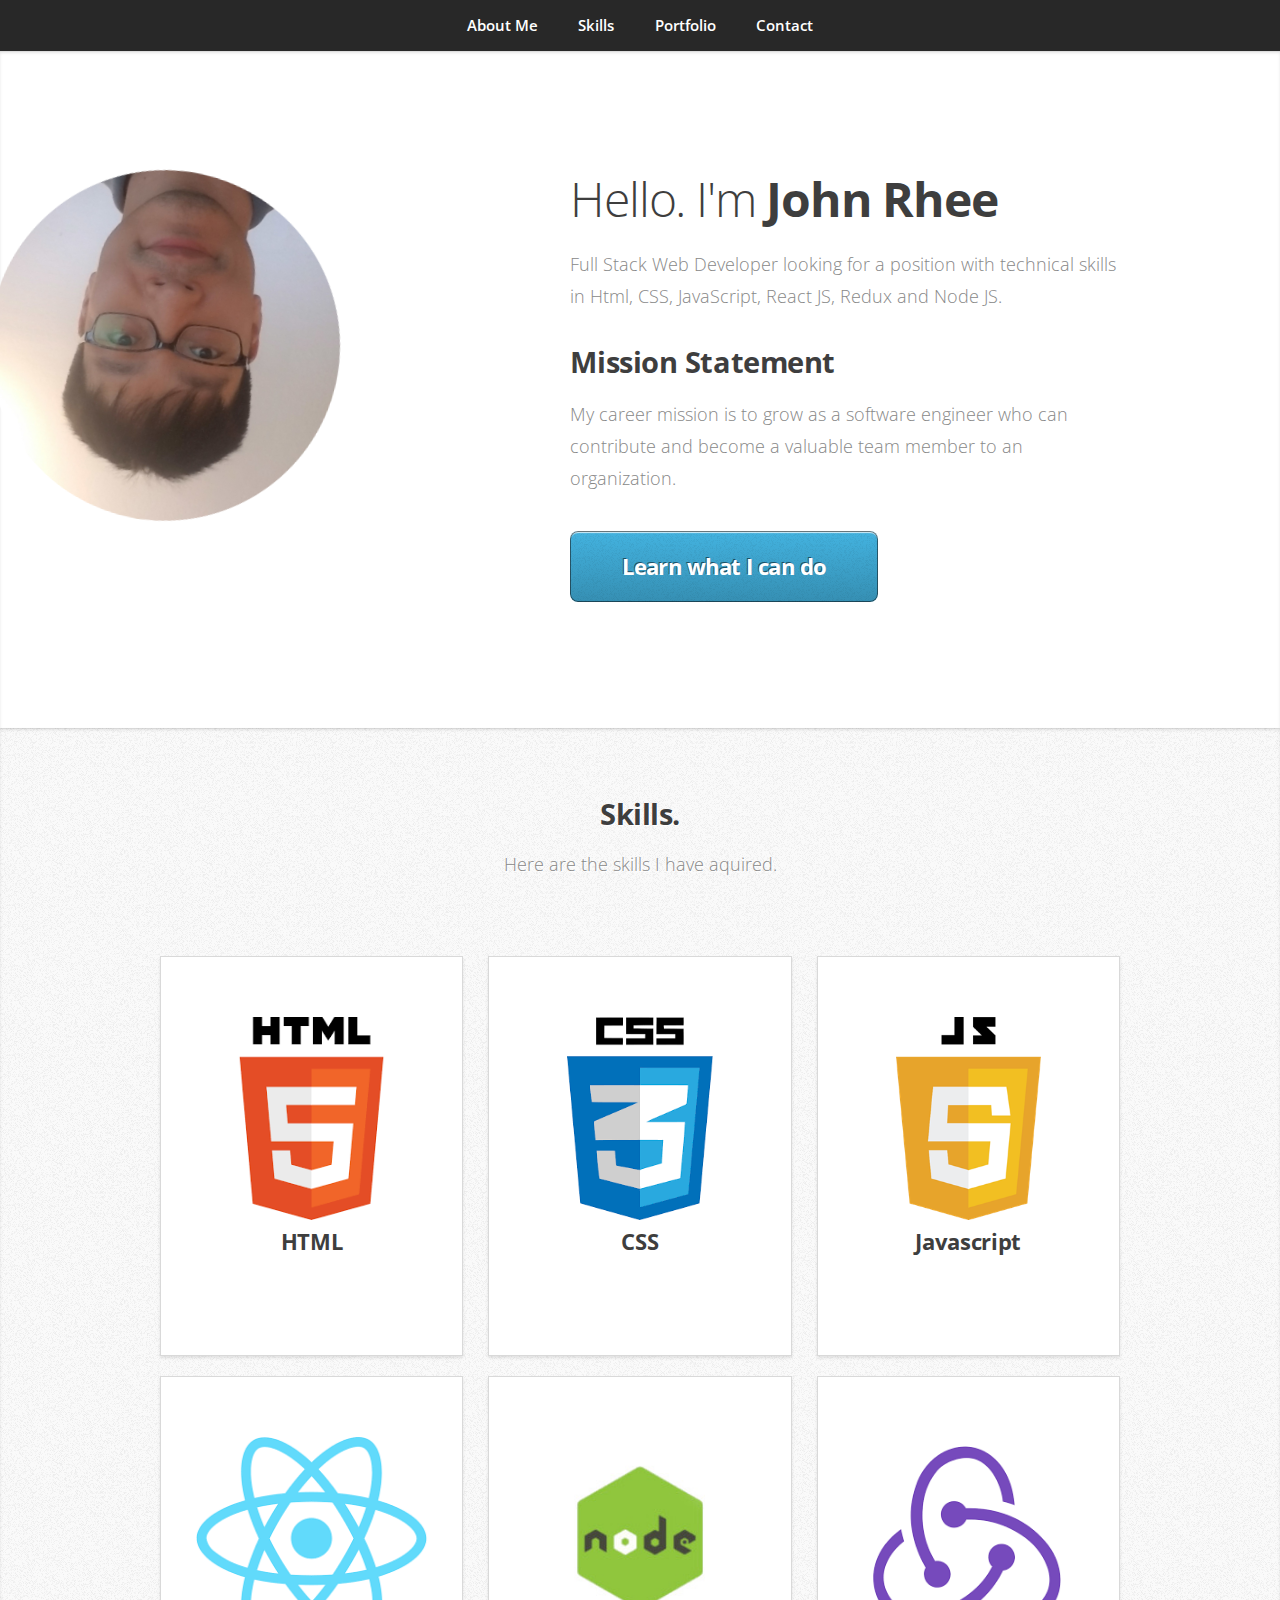
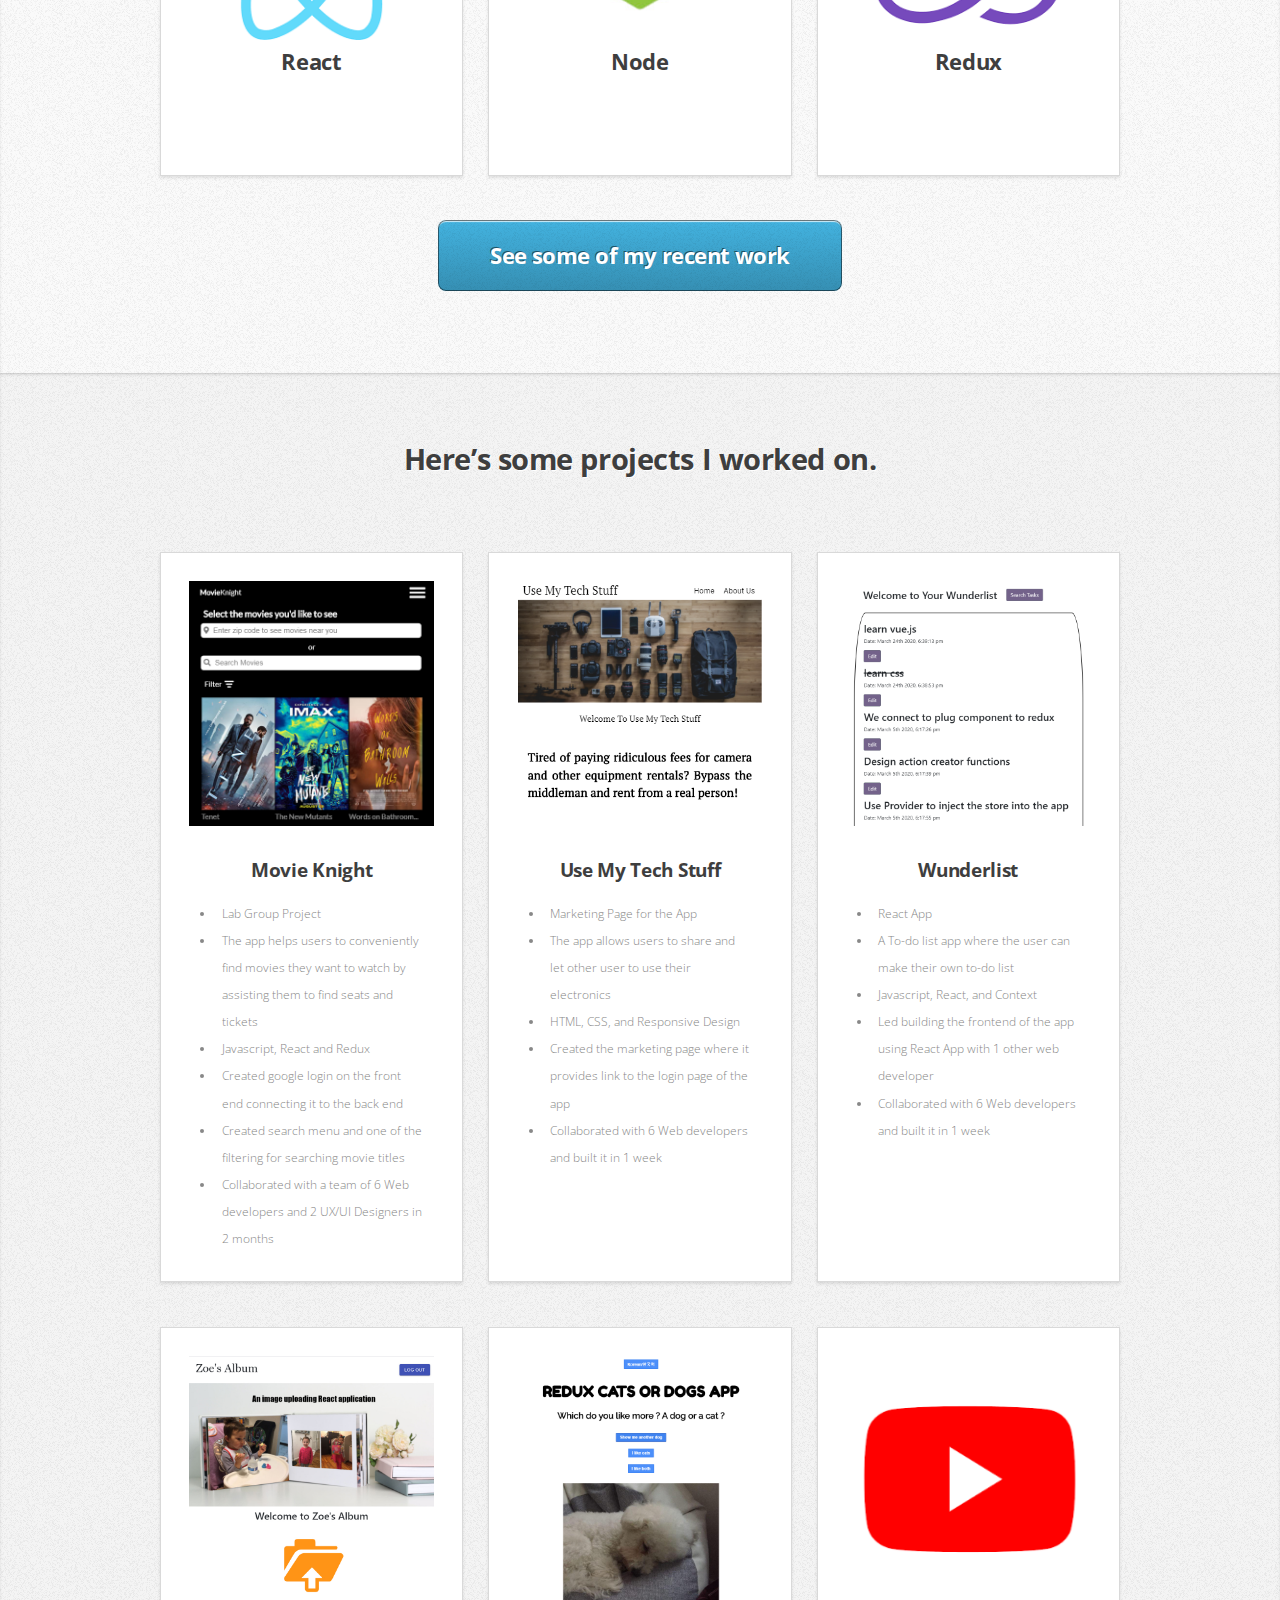
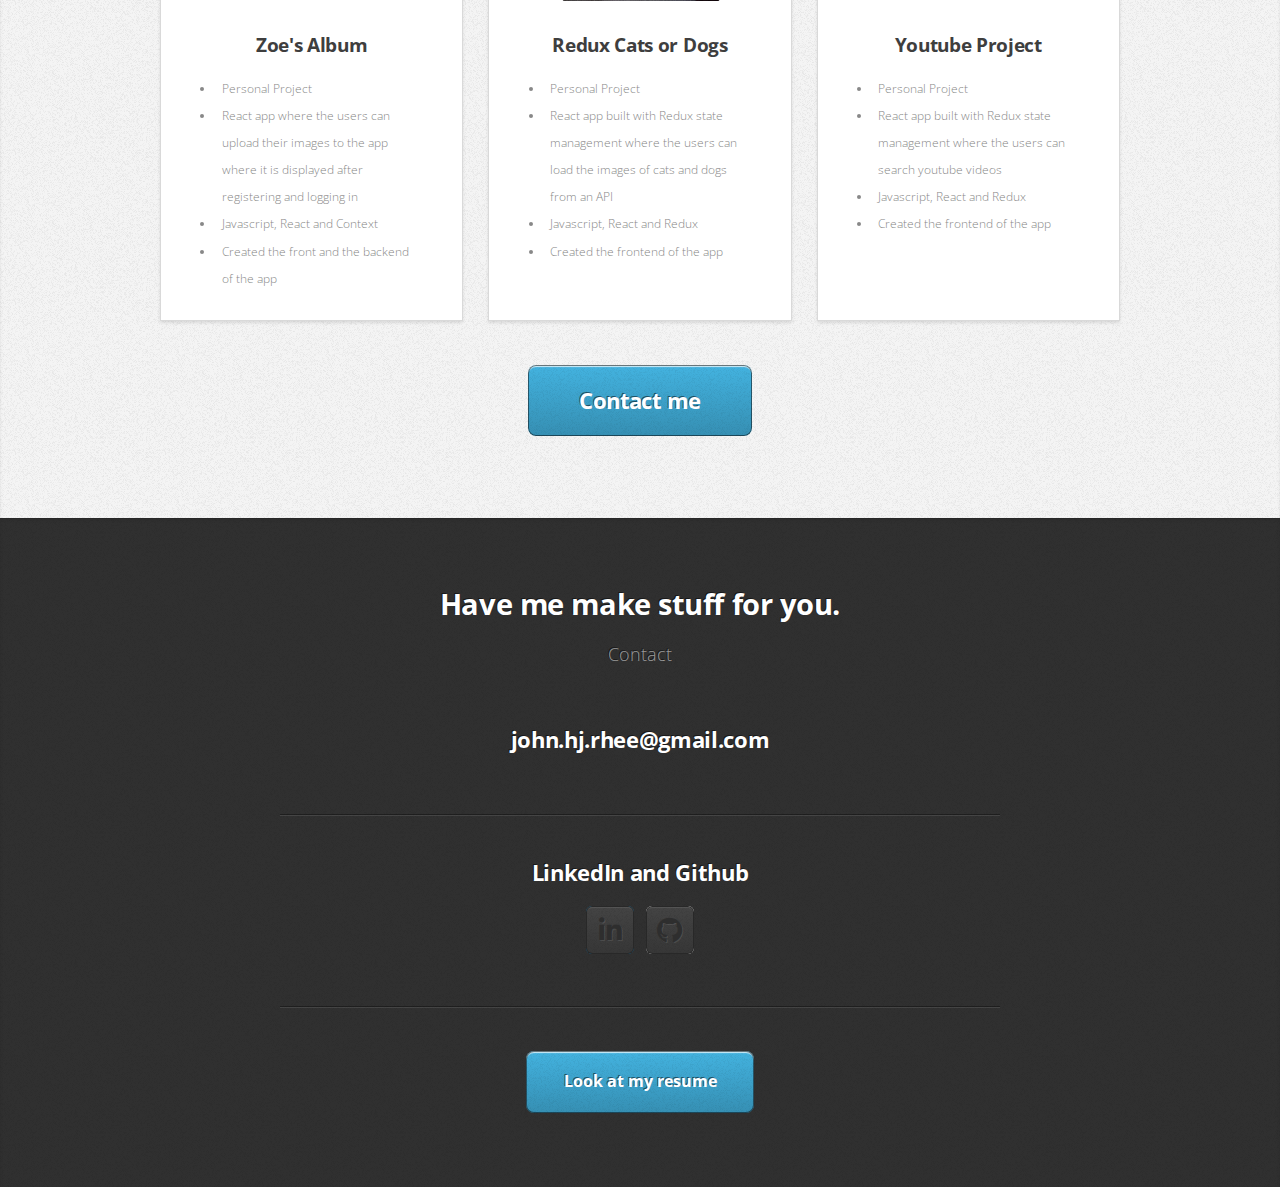
<file: index.html>
<!DOCTYPE HTML>
<!--
	Miniport by HTML5 UP
	html5up.net | @ajlkn
	Free for personal and commercial use under the CCA 3.0 license (html5up.net/license)
-->
<html>
	<head>
		<title>John Rhee's Portfolio</title>
		<meta charset="utf-8" />
		<meta name="viewport" content="width=device-width, initial-scale=1, user-scalable=no" />
		<link rel="stylesheet" href="assets/css/main.css" />
	</head>
	<body class="is-preload">
        <script src="https://cdnjs.cloudflare.com/ajax/libs/gsap/3.5.1/gsap.min.js"></script>
		<!-- Nav -->
			<nav id="nav">
				<ul class="container">
					<li><a href="#top">About Me</a></li>
					<li><a href="#skills">Skills</a></li>
					<li><a href="#portfolio">Portfolio</a></li>
					<li><a href="#contact">Contact</a></li>
				</ul>
			</nav>

		<!-- About Me -->
			<article id="top" class="wrapper style1">
				<div class="container">
					<div class="row">
						<div class="col-4 col-5-large col-12-medium">
							<span class="image fit">
								<img class="profileImg" src="images/profilenew.svg" alt="profile" />
							</span>
						</div>
						<div class="col-8 col-7-large col-12-medium">
							
								<h1>Hello. I'm <strong>John Rhee</strong></h1>
							
							<p class="parag">Full Stack Web Developer looking for a position with technical skills in Html, CSS, JavaScript, React JS, Redux and Node JS.</p>
							<h2>Mission Statement</h2>
							<p class="parag">My career mission is to grow as a software engineer who can contribute and become a valuable team member to an organization.</p>
							<a href="#skills" class="button large scrolly">Learn what I can do</a>
						</div>
					</div>
				</div>
			</article>

				<!-- Skills -->
				<article id="skills" class="wrapper style2">
					<div class="container">
						<header>
							<h2>Skills.</h2>
							<p>Here are the skills I have aquired.</p>
						</header>
						<div class="row aln-center">
							<div class="col-4 col-6-medium col-12-small">
								<section class="box style1">
									<span><img class="logos" src="images/html.png" alt="htmllogo" /></span>
								<h3>HTML</h3>
								<!-- <p>Html, CSS, Javascript</p> -->
							</section>
						</div>
						<div class="col-4 col-6-medium col-12-small">
							<section class="box style1">
								<span><img class="logos"src="images/css3.png" alt="csslogo" /></span>
								<h3>CSS</h3>
								<!-- <p></p> -->
							</section>
						</div>
						<div class="col-4 col-6-medium col-12-small">
							<section class="box style1">
								<span><img class="logos" src="images/js2.png" alt="jslogo" /></span>
								<h3>Javascript</h3>
								<!-- <p></p> -->
								</section>
							</div>
						</div>
						<div>

						</div>
						<div class="row aln-center">
							<div class="col-4 col-6-medium col-12-small">
								<section class="box style1">
									<span><img class="logos" src="images/react.png" alt="reactlogo" /></span>
								<h3>React</h3>
								<!-- <p>Html, CSS, Javascript</p> -->
							</section>
						</div>
						<div class="col-4 col-6-medium col-12-small">
							<section class="box style1">
								<span><img class="logos"src="images/nodelogo.jpg" alt="nodelogo" /></span>
								<h3>Node</h3>
								<!-- <p></p> -->
							</section>
						</div>
						<div class="col-4 col-6-medium col-12-small">
							<section class="box style1">
								<span><img class="logos" src="images/redux.png" alt="reduxlogo" /></span>
								<h3>Redux</h3>
								<!-- <p></p> -->
								</section>
							</div>
						</div>
						<footer>
							<!-- <p></p> -->
							<a href="#portfolio" class="button large scrolly">See some of my recent work</a>
						</footer>
					</div>
				</article>	
				

		<!-- Portfolio -->
			<article id="portfolio" class="wrapper style3">
				<div class="container">
					<header>
						<h2>Here’s some projects I worked on.</h2>
						<!-- <p></p> -->
					</header>
					<div class="row">
						<div class="col-4 col-6-medium col-12-small">
							<article class="box style3">
								<a href="https://movieknight.dev" class="image featured"><img class= "logos2" src="images/movie2.png" alt="movieknight thumbnail" /></a>
								<h3><a class="descriplist" href="https://movieknight.dev">Movie Knight</a></h3>
								<ul class="projectlist">
									<li class="descriplist">Lab Group Project</li>
									<li class="descriplist">The app helps users to conveniently find movies they want to watch by assisting them to find seats and tickets</li>
									<li class="descriplist">Javascript, React and Redux</li>
									<li class="descriplist">Created google login on the front end connecting it to the back end
									</li>
									<li class="descriplist">Created search menu and one of the filtering for searching movie titles
									</li>
									<li class="descriplist">Collaborated with a team of 6 Web developers and 2 UX/UI Designers in 2 months
									</li>
								</ul>
							</article>
						</div>
						<div class="col-4 col-6-medium col-12-small">
							<article class="box style3">
								<a href="https://ecstatic-varahamihira-12d9fd.netlify.com/index.html" class="image featured">
									<img class= "logos2" src="images/tech2.png" alt="tools" />
								</a>
								<h3><a class="descriplist" href="https://ecstatic-varahamihira-12d9fd.netlify.com/index.html">Use My Tech Stuff</a></h3>
								<ul class="projectlist">
									<li class="descriplist">Marketing Page for the App</li>
									<li class="descriplist">The app allows users to share and let other user to use their electronics</li>
									<li class="descriplist">HTML, CSS, and Responsive Design</li>
									<li class="descriplist">Created the marketing page where it provides link to the login page of the app</li>
									<li class="descriplist">Collaborated with 6 Web developers and built it in 1 week
									</li>	
								</ul>
							</article>
						</div>
						<div class="col-4 col-6-medium col-12-small">
							<article class="box style3">
								<a href="https://wunderlist2.now.sh/" class="image featured"><img class= "logos2" src="images/list2.png" alt="list logo" /></a>
								<h3><a class="descriplist" href="https://wunderlist2.now.sh/">Wunderlist</a></h3>
								<ul class="projectlist">
									<li class="descriplist">React App</li>
									<li class="descriplist">A To-do list app where the user can make their own to-do list</li>
									<li class="descriplist">Javascript, React, and Context
									</li>
									<li class="descriplist">Led building the frontend of the app using React App with 1 other web developer
									</li>
									<li class="descriplist">Collaborated with 6 Web developers and built it in 1 week
									</li>
								</ul>
							</article>
						</div>
						<div class="col-4 col-6-medium col-12-small">
							<article class="box style3">
								<a href="https://zoe-kappa.now.sh/" class="image featured"><img class= "logos2" src="images/zoe2.jpg" alt="coming soon" /></a>
								<h3><a class="descriplist" href="https://zoe-kappa.now.sh/">Zoe's Album</a></h3>
								<ul class="projectlist">
									<li class="descriplist">Personal Project</li>
									<li class="descriplist">React app where the users can upload their images to the app where it is displayed after registering and logging in</li>
									<li class="descriplist">Javascript, React and Context</li>
									<li class="descriplist">Created the front and the backend of the app</li>
								</ul>
							</article>
						</div>
						<div class="col-4 col-6-medium col-12-small">
							<article class="box style3">
								<a href="https://project-redux.vercel.app/" class="image featured">
									<img class= "logos2" src="images/catdog3.jpg" alt="coming soon" />
								</a>
								<h3><a class="descriplist" href="https://project-redux.vercel.app/">Redux Cats or Dogs</a></h3>
								<ul class="projectlist">
									<li class="descriplist">Personal Project</li>
									<li class="descriplist">React app built with Redux state management where the users can load the images of cats and dogs from an API </li>
									<li class="descriplist">Javascript, React and Redux</li>
									<li class="descriplist">Created the frontend of the app</li>
								</ul>
							</article>
						</div>
						<div class="col-4 col-6-medium col-12-small">
							<article class="box style3">
								<a href="https://yt-gamma.vercel.app/" class="image featured"><img class= "logos2" src="images/ytlogo.png" alt="coming soon" /></a>
								<h3><a class="descriplist" href="https://yt-gamma.vercel.app/">Youtube Project</a></h3>
								<ul class="projectlist">
									<li class="descriplist">Personal Project</li>
									<li class="descriplist">React app built with Redux state management where the users can search youtube videos </li>
									<li class="descriplist">Javascript, React and Redux</li>
									<li class="descriplist">Created the frontend of the app</li>
								</ul>
							</article>
						</div>							
					</div>
					<footer>
						<!-- <p></p> -->
						<a href="#contact" class="button large scrolly">Contact me</a>
					</footer>
				</div>
			</article>

		<!-- Contact -->
			<article id="contact" class="wrapper style4">
				<div class="container medium">
					<header>
						<h2>Have me make stuff for you.</h2>
						<p>Contact</p>
					</header>
					<h3>john.hj.rhee@gmail.com</h3>
					<div class="row">
						<div class="col-12">
							<hr />
							<h3>LinkedIn and Github</h3>
							<ul class="social">
								
								<li><a href="https://www.linkedin.com/in/john-rhee-16888416a/" class="icon brands fa-linkedin-in"><span class="label">LinkedIn</span></a></li>
								
								<li><a href="https://github.com/john-rhee" class="icon brands fa-github"><span class="label">Github</span></a></li> 	
							</ul>
							<hr />
							<form action="https://drive.google.com/file/d/1ju9kCxI3bNSu2d1UZ-WrOW6a4zQXfJlW/view?usp=sharing">
								<input type="submit" value="Look at my resume" />
							</form>
						</div>
					</div>
				</div>
			</article>

		<!-- Scripts -->
			<script src="assets/js/jquery.min.js"></script>
			<script src="assets/js/jquery.scrolly.min.js"></script>
			<script src="assets/js/browser.min.js"></script>
			<script src="assets/js/breakpoints.min.js"></script>
			<script src="assets/js/util.js"></script>
			<script src="assets/js/main.js"></script>
			

	</body>
</html>
</file>
<file: assets/css/main.css>
@import url("https://fonts.googleapis.com/css?family=Open+Sans:300,300italic,600,600italic,700");
@import url("fontawesome-all.min.css");

/*
	Miniport by HTML5 UP
	html5up.net | @ajlkn
	Free for personal and commercial use under the CCA 3.0 license (html5up.net/license)
*/

html, body, div, span, applet, object,
iframe, h1, h2, h3, h4, h5, h6, p, blockquote,
pre, a, abbr, acronym, address, big, cite,
code, del, dfn, em, img, ins, kbd, q, s, samp,
small, strike, strong, sub, sup, tt, var, b,
u, i, center, dl, dt, dd, ol, ul, li, fieldset,
form, label, legend, table, caption, tbody,
tfoot, thead, tr, th, td, article, aside,
canvas, details, embed, figure, figcaption,
footer, header, hgroup, menu, nav, output, ruby,
section, summary, time, mark, audio, video {
	margin: 0;
	padding: 0;
	border: 0;
	font-size: 100%;
	font: inherit;
	vertical-align: baseline;}

article, aside, details, figcaption, figure,
footer, header, hgroup, menu, nav, section {
	display: block;}

body {
	line-height: 1;
}

ol, ul {
	list-style: none;
}

blockquote, q {
	quotes: none;
}

	blockquote:before, blockquote:after, q:before, q:after {
		content: '';
		content: none;
	}

table {
	border-collapse: collapse;
	border-spacing: 0;
}

body {
	-webkit-text-size-adjust: none;
}

mark {
	background-color: transparent;
	color: inherit;
}

input::-moz-focus-inner {
	border: 0;
	padding: 0;
}

input, select, textarea {
	-moz-appearance: none;
	-webkit-appearance: none;
	-ms-appearance: none;
	appearance: none;
}

/* Basic */

	html {
		box-sizing: border-box;
	}

	*, *:before, *:after {
		box-sizing: inherit;
	}

	body {
		padding-top: 3.5em;
	}

		body.is-preload *, body.is-preload *:before, body.is-preload *:after {
			-moz-animation: none !important;
			-webkit-animation: none !important;
			-ms-animation: none !important;
			animation: none !important;
			-moz-transition: none !important;
			-webkit-transition: none !important;
			-ms-transition: none !important;
			transition: none !important;
		}

	body, input, textarea, select {
		font-family: 'Open Sans', sans-serif;
		line-height: 1.85em;
		color: #888;
		font-weight: 300;
		font-size: 13pt;
	}

	a {
		-moz-transition: color .2s ease-in-out;
		-webkit-transition: color .2s ease-in-out;
		-ms-transition: color .2s ease-in-out;
		transition: color .2s ease-in-out;
		color: #43B3E0;
		text-decoration: underline;
	}

		a:hover {
			color: #43bff0 !important;
		}

		a img {
			border: 0;
		}

	b, strong {
		font-weight: 600;
		color: #3e3e3e;
	}

	i, em {
		font-style: italic;
	}

	sub {
		position: relative;
		top: 0.5em;
		font-size: 0.8em;
	}

	sup {
		position: relative;
		top: -0.5em;
		font-size: 0.8em;
	}

	blockquote {
		border-left: solid 0.75em #eee;
		padding: 1em 0 1em 1.5em;
		font-style: italic;
	}

	h1, h2, h3, h4, h5, h6 {
		color: #3e3e3e;
		margin: 0 0 0.75em 0;
	}

	h1 a, h2 a, h3 a, h4 a, h5 a, h6 a {
		text-decoration: none;
		color: inherit;
	}

	h2, h3, h4, h5, h6 {
		font-weight: 700;
	}

	h1 {
		font-size: 3.25em;
		letter-spacing: -0.025em;
		font-weight: 300;
	}

		h1 strong {
			font-weight: 700;
		}

	h2 {
		font-size: 2em;
		letter-spacing: -0.015em;
	}

	h3 {
		font-size: 1.5em;
		letter-spacing: -0.015em;
	}

	em, i {
		font-style: italic;
	}

	br.clear {
		clear: both;
	}

	hr {
		border: 0;
		border-top: solid 1px #444;
		border-top-color: rgba(0, 0, 0, 0.35);
		box-shadow: 0px 1px 0px 0px rgba(255, 255, 255, 0.1);
		height: 1px;
		margin: 3em 0;
	}

	p, ul, ol, dl, table {
		margin-bottom: 2em;
	}

	header {
		margin: 0 0 3em 0;
	}

		header > p {
			font-size: 1.25em;
			margin: 0;
		}

	footer {
		margin: 3em 0 0 0;
	}

		footer > p {
			font-size: 1.25em;
		}

/* Container */

	.container {
		margin: 0 auto;
		max-width: calc(100% - 50px);
		width: 1200px;
	}

		.container.medium {
			width: 900px;
		}

		@media screen and (max-width: 1680px) {

			.container {
				width: 1200px;
			}

				.container.medium {
					width: 900px;
				}

		}

		@media screen and (max-width: 1280px) {

			.container {
				width: 960px;
			}

				.container.medium {
					width: 720px;
				}

		}

		@media screen and (max-width: 980px) {

			.container {
				width: 100%;
			}

				.container.medium {
					width: 75%;
				}

		}

		@media screen and (max-width: 736px) {

			.container {
				width: 100%;
				max-width: calc(100% - 30px);
			}

				.container.medium {
					width: 100%;
				}

		}

/* Row */

	.row {
		display: flex;
		flex-wrap: wrap;
		box-sizing: border-box;
		align-items: stretch;
	}

		.row > * {
			box-sizing: border-box;
		}

		.row.gtr-uniform > * > :last-child {
			margin-bottom: 0;
		}

		.row.aln-left {
			justify-content: flex-start;
		}

		.row.aln-center {
			justify-content: center;
		}

		.row.aln-right {
			justify-content: flex-end;
		}

		.row.aln-top {
			align-items: flex-start;
		}

		.row.aln-middle {
			align-items: center;
		}

		.row.aln-bottom {
			align-items: flex-end;
		}

		.row > .imp {
			order: -1;
		}

		.row > .col-1 {
			width: 8.33333%;
		}

		.row > .off-1 {
			margin-left: 8.33333%;
		}

		.row > .col-2 {
			width: 16.66667%;
		}

		.row > .off-2 {
			margin-left: 16.66667%;
		}

		.row > .col-3 {
			width: 25%;
		}

		.row > .off-3 {
			margin-left: 25%;
		}

		.row > .col-4 {
			width: 33.33333%;
		}

		.row > .off-4 {
			margin-left: 33.33333%;
		}

		.row > .col-5 {
			width: 41.66667%;
		}

		.row > .off-5 {
			margin-left: 41.66667%;
		}

		.row > .col-6 {
			width: 50%;
		}

		.row > .off-6 {
			margin-left: 50%;
		}

		.row > .col-7 {
			width: 58.33333%;
		}

		.row > .off-7 {
			margin-left: 58.33333%;
		}

		.row > .col-8 {
			width: 66.66667%;
		}

		.row > .off-8 {
			margin-left: 66.66667%;
		}

		.row > .col-9 {
			width: 75%;
		}

		.row > .off-9 {
			margin-left: 75%;
		}

		.row > .col-10 {
			width: 83.33333%;
		}

		.row > .off-10 {
			margin-left: 83.33333%;
		}

		.row > .col-11 {
			width: 91.66667%;
		}

		.row > .off-11 {
			margin-left: 91.66667%;
		}

		.row > .col-12 {
			width: 100%;
		}

		.row > .off-12 {
			margin-left: 100%;
		}

		.row.gtr-0 {
			margin-top: 0px;
			margin-left: 0px;
		}

			.row.gtr-0 > * {
				padding: 0px 0 0 0px;
			}

			.row.gtr-0.gtr-uniform {
				margin-top: 0px;
			}

				.row.gtr-0.gtr-uniform > * {
					padding-top: 0px;
				}

		.row.gtr-25 {
			margin-top: -6.25px;
			margin-left: -6.25px;
		}

			.row.gtr-25 > * {
				padding: 6.25px 0 0 6.25px;
			}

			.row.gtr-25.gtr-uniform {
				margin-top: -6.25px;
			}

				.row.gtr-25.gtr-uniform > * {
					padding-top: 6.25px;
				}

		.row.gtr-50 {
			margin-top: -12.5px;
			margin-left: -12.5px;
		}

			.row.gtr-50 > * {
				padding: 12.5px 0 0 12.5px;
			}

			.row.gtr-50.gtr-uniform {
				margin-top: -12.5px;
			}

				.row.gtr-50.gtr-uniform > * {
					padding-top: 12.5px;
				}

		.row {
			margin-top: -25px;
			margin-left: -25px;
		}

			.row > * {
				padding: 25px 0 0 25px;
			}

			.row.gtr-uniform {
				margin-top: -25px;
			}

				.row.gtr-uniform > * {
					padding-top: 25px;
				}

		.row.gtr-150 {
			margin-top: -37.5px;
			margin-left: -37.5px;
		}

			.row.gtr-150 > * {
				padding: 37.5px 0 0 37.5px;
			}

			.row.gtr-150.gtr-uniform {
				margin-top: -37.5px;
			}

				.row.gtr-150.gtr-uniform > * {
					padding-top: 37.5px;
				}

		.row.gtr-200 {
			margin-top: -50px;
			margin-left: -50px;
		}

			.row.gtr-200 > * {
				padding: 50px 0 0 50px;
			}

			.row.gtr-200.gtr-uniform {
				margin-top: -50px;
			}

				.row.gtr-200.gtr-uniform > * {
					padding-top: 50px;
				}

		@media screen and (max-width: 1680px) {

			.row {
				display: flex;
				flex-wrap: wrap;
				box-sizing: border-box;
				align-items: stretch;
			}

				.row > * {
					box-sizing: border-box;
				}

				.row.gtr-uniform > * > :last-child {
					margin-bottom: 0;
				}

				.row.aln-left {
					justify-content: flex-start;
				}

				.row.aln-center {
					justify-content: center;
				}

				.row.aln-right {
					justify-content: flex-end;
				}

				.row.aln-top {
					align-items: flex-start;
				}

				.row.aln-middle {
					align-items: center;
				}

				.row.aln-bottom {
					align-items: flex-end;
				}

				.row > .imp-xlarge {
					order: -1;
				}

				.row > .col-1-xlarge {
					width: 8.33333%;
				}

				.row > .off-1-xlarge {
					margin-left: 8.33333%;
				}

				.row > .col-2-xlarge {
					width: 16.66667%;
				}

				.row > .off-2-xlarge {
					margin-left: 16.66667%;
				}

				.row > .col-3-xlarge {
					width: 25%;
				}

				.row > .off-3-xlarge {
					margin-left: 25%;
				}

				.row > .col-4-xlarge {
					width: 33.33333%;
				}

				.row > .off-4-xlarge {
					margin-left: 33.33333%;
				}

				.row > .col-5-xlarge {
					width: 41.66667%;
				}

				.row > .off-5-xlarge {
					margin-left: 41.66667%;
				}

				.row > .col-6-xlarge {
					width: 50%;
				}

				.row > .off-6-xlarge {
					margin-left: 50%;
				}

				.row > .col-7-xlarge {
					width: 58.33333%;
				}

				.row > .off-7-xlarge {
					margin-left: 58.33333%;
				}

				.row > .col-8-xlarge {
					width: 66.66667%;
				}

				.row > .off-8-xlarge {
					margin-left: 66.66667%;
				}

				.row > .col-9-xlarge {
					width: 75%;
				}

				.row > .off-9-xlarge {
					margin-left: 75%;
				}

				.row > .col-10-xlarge {
					width: 83.33333%;
				}

				.row > .off-10-xlarge {
					margin-left: 83.33333%;
				}

				.row > .col-11-xlarge {
					width: 91.66667%;
				}

				.row > .off-11-xlarge {
					margin-left: 91.66667%;
				}

				.row > .col-12-xlarge {
					width: 100%;
				}

				.row > .off-12-xlarge {
					margin-left: 100%;
				}

				.row.gtr-0 {
					margin-top: 0px;
					margin-left: 0px;
				}

					.row.gtr-0 > * {
						padding: 0px 0 0 0px;
					}

					.row.gtr-0.gtr-uniform {
						margin-top: 0px;
					}

						.row.gtr-0.gtr-uniform > * {
							padding-top: 0px;
						}

				.row.gtr-25 {
					margin-top: -6.25px;
					margin-left: -6.25px;
				}

					.row.gtr-25 > * {
						padding: 6.25px 0 0 6.25px;
					}

					.row.gtr-25.gtr-uniform {
						margin-top: -6.25px;
					}

						.row.gtr-25.gtr-uniform > * {
							padding-top: 6.25px;
						}

				.row.gtr-50 {
					margin-top: -12.5px;
					margin-left: -12.5px;
				}

					.row.gtr-50 > * {
						padding: 12.5px 0 0 12.5px;
					}

					.row.gtr-50.gtr-uniform {
						margin-top: -12.5px;
					}

						.row.gtr-50.gtr-uniform > * {
							padding-top: 12.5px;
						}

				.row {
					margin-top: -25px;
					margin-left: -25px;
				}

					.row > * {
						padding: 25px 0 0 25px;
					}

					.row.gtr-uniform {
						margin-top: -25px;
					}

						.row.gtr-uniform > * {
							padding-top: 25px;
						}

				.row.gtr-150 {
					margin-top: -37.5px;
					margin-left: -37.5px;
				}

					.row.gtr-150 > * {
						padding: 37.5px 0 0 37.5px;
					}

					.row.gtr-150.gtr-uniform {
						margin-top: -37.5px;
					}

						.row.gtr-150.gtr-uniform > * {
							padding-top: 37.5px;
						}

				.row.gtr-200 {
					margin-top: -50px;
					margin-left: -50px;
				}

					.row.gtr-200 > * {
						padding: 50px 0 0 50px;
					}

					.row.gtr-200.gtr-uniform {
						margin-top: -50px;
					}

						.row.gtr-200.gtr-uniform > * {
							padding-top: 50px;
						}

		}

		@media screen and (max-width: 1280px) {

			.row {
				display: flex;
				flex-wrap: wrap;
				box-sizing: border-box;
				align-items: stretch;
			}

				.row > * {
					box-sizing: border-box;
				}

				.row.gtr-uniform > * > :last-child {
					margin-bottom: 0;
				}

				.row.aln-left {
					justify-content: flex-start;
				}

				.row.aln-center {
					justify-content: center;
				}

				.row.aln-right {
					justify-content: flex-end;
				}

				.row.aln-top {
					align-items: flex-start;
				}

				.row.aln-middle {
					align-items: center;
				}

				.row.aln-bottom {
					align-items: flex-end;
				}

				.row > .imp-large {
					order: -1;
				}

				.row > .col-1-large {
					width: 8.33333%;
				}

				.row > .off-1-large {
					margin-left: 8.33333%;
				}

				.row > .col-2-large {
					width: 16.66667%;
				}

				.row > .off-2-large {
					margin-left: 16.66667%;
				}

				.row > .col-3-large {
					width: 25%;
				}

				.row > .off-3-large {
					margin-left: 25%;
				}

				.row > .col-4-large {
					width: 33.33333%;
				}

				.row > .off-4-large {
					margin-left: 33.33333%;
				}

				.row > .col-5-large {
					width: 41.66667%;
				}

				.row > .off-5-large {
					margin-left: 41.66667%;
				}

				.row > .col-6-large {
					width: 50%;
				}

				.row > .off-6-large {
					margin-left: 50%;
				}

				.row > .col-7-large {
					width: 58.33333%;
				}

				.row > .off-7-large {
					margin-left: 58.33333%;
				}

				.row > .col-8-large {
					width: 66.66667%;
				}

				.row > .off-8-large {
					margin-left: 66.66667%;
				}

				.row > .col-9-large {
					width: 75%;
				}

				.row > .off-9-large {
					margin-left: 75%;
				}

				.row > .col-10-large {
					width: 83.33333%;
				}

				.row > .off-10-large {
					margin-left: 83.33333%;
				}

				.row > .col-11-large {
					width: 91.66667%;
				}

				.row > .off-11-large {
					margin-left: 91.66667%;
				}

				.row > .col-12-large {
					width: 100%;
				}

				.row > .off-12-large {
					margin-left: 100%;
				}

				.row.gtr-0 {
					margin-top: 0px;
					margin-left: 0px;
				}

					.row.gtr-0 > * {
						padding: 0px 0 0 0px;
					}

					.row.gtr-0.gtr-uniform {
						margin-top: 0px;
					}

						.row.gtr-0.gtr-uniform > * {
							padding-top: 0px;
						}

				.row.gtr-25 {
					margin-top: -6.25px;
					margin-left: -6.25px;
				}

					.row.gtr-25 > * {
						padding: 6.25px 0 0 6.25px;
					}

					.row.gtr-25.gtr-uniform {
						margin-top: -6.25px;
					}

						.row.gtr-25.gtr-uniform > * {
							padding-top: 6.25px;
						}

				.row.gtr-50 {
					margin-top: -12.5px;
					margin-left: -12.5px;
				}

					.row.gtr-50 > * {
						padding: 12.5px 0 0 12.5px;
					}

					.row.gtr-50.gtr-uniform {
						margin-top: -12.5px;
					}

						.row.gtr-50.gtr-uniform > * {
							padding-top: 12.5px;
						}

				.row {
					margin-top: -25px;
					margin-left: -25px;
				}

					.row > * {
						padding: 25px 0 0 25px;
					}

					.row.gtr-uniform {
						margin-top: -25px;
					}

						.row.gtr-uniform > * {
							padding-top: 25px;
						}

				.row.gtr-150 {
					margin-top: -37.5px;
					margin-left: -37.5px;
				}

					.row.gtr-150 > * {
						padding: 37.5px 0 0 37.5px;
					}

					.row.gtr-150.gtr-uniform {
						margin-top: -37.5px;
					}

						.row.gtr-150.gtr-uniform > * {
							padding-top: 37.5px;
						}

				.row.gtr-200 {
					margin-top: -50px;
					margin-left: -50px;
				}

					.row.gtr-200 > * {
						padding: 50px 0 0 50px;
					}

					.row.gtr-200.gtr-uniform {
						margin-top: -50px;
					}

						.row.gtr-200.gtr-uniform > * {
							padding-top: 50px;
						}

		}

		@media screen and (max-width: 980px) {

			.row {
				display: flex;
				flex-wrap: wrap;
				box-sizing: border-box;
				align-items: stretch;
			}

				.row > * {
					box-sizing: border-box;
				}

				.row.gtr-uniform > * > :last-child {
					margin-bottom: 0;
				}

				.row.aln-left {
					justify-content: flex-start;
				}

				.row.aln-center {
					justify-content: center;
				}

				.row.aln-right {
					justify-content: flex-end;
				}

				.row.aln-top {
					align-items: flex-start;
				}

				.row.aln-middle {
					align-items: center;
				}

				.row.aln-bottom {
					align-items: flex-end;
				}

				.row > .imp-medium {
					order: -1;
				}

				.row > .col-1-medium {
					width: 8.33333%;
				}

				.row > .off-1-medium {
					margin-left: 8.33333%;
				}

				.row > .col-2-medium {
					width: 16.66667%;
				}

				.row > .off-2-medium {
					margin-left: 16.66667%;
				}

				.row > .col-3-medium {
					width: 25%;
				}

				.row > .off-3-medium {
					margin-left: 25%;
				}

				.row > .col-4-medium {
					width: 33.33333%;
				}

				.row > .off-4-medium {
					margin-left: 33.33333%;
				}

				.row > .col-5-medium {
					width: 41.66667%;
				}

				.row > .off-5-medium {
					margin-left: 41.66667%;
				}

				.row > .col-6-medium {
					width: 50%;
				}

				.row > .off-6-medium {
					margin-left: 50%;
				}

				.row > .col-7-medium {
					width: 58.33333%;
				}

				.row > .off-7-medium {
					margin-left: 58.33333%;
				}

				.row > .col-8-medium {
					width: 66.66667%;
				}

				.row > .off-8-medium {
					margin-left: 66.66667%;
				}

				.row > .col-9-medium {
					width: 75%;
				}

				.row > .off-9-medium {
					margin-left: 75%;
				}

				.row > .col-10-medium {
					width: 83.33333%;
				}

				.row > .off-10-medium {
					margin-left: 83.33333%;
				}

				.row > .col-11-medium {
					width: 91.66667%;
				}

				.row > .off-11-medium {
					margin-left: 91.66667%;
				}

				.row > .col-12-medium {
					width: 100%;
				}

				.row > .off-12-medium {
					margin-left: 100%;
				}

				.row.gtr-0 {
					margin-top: 0px;
					margin-left: 0px;
				}

					.row.gtr-0 > * {
						padding: 0px 0 0 0px;
					}

					.row.gtr-0.gtr-uniform {
						margin-top: 0px;
					}

						.row.gtr-0.gtr-uniform > * {
							padding-top: 0px;
						}

				.row.gtr-25 {
					margin-top: -6.25px;
					margin-left: -6.25px;
				}

					.row.gtr-25 > * {
						padding: 6.25px 0 0 6.25px;
					}

					.row.gtr-25.gtr-uniform {
						margin-top: -6.25px;
					}

						.row.gtr-25.gtr-uniform > * {
							padding-top: 6.25px;
						}

				.row.gtr-50 {
					margin-top: -12.5px;
					margin-left: -12.5px;
				}

					.row.gtr-50 > * {
						padding: 12.5px 0 0 12.5px;
					}

					.row.gtr-50.gtr-uniform {
						margin-top: -12.5px;
					}

						.row.gtr-50.gtr-uniform > * {
							padding-top: 12.5px;
						}

				.row {
					margin-top: -25px;
					margin-left: -25px;
				}

					.row > * {
						padding: 25px 0 0 25px;
					}

					.row.gtr-uniform {
						margin-top: -25px;
					}

						.row.gtr-uniform > * {
							padding-top: 25px;
						}

				.row.gtr-150 {
					margin-top: -37.5px;
					margin-left: -37.5px;
				}

					.row.gtr-150 > * {
						padding: 37.5px 0 0 37.5px;
					}

					.row.gtr-150.gtr-uniform {
						margin-top: -37.5px;
					}

						.row.gtr-150.gtr-uniform > * {
							padding-top: 37.5px;
						}

				.row.gtr-200 {
					margin-top: -50px;
					margin-left: -50px;
				}

					.row.gtr-200 > * {
						padding: 50px 0 0 50px;
					}

					.row.gtr-200.gtr-uniform {
						margin-top: -50px;
					}

						.row.gtr-200.gtr-uniform > * {
							padding-top: 50px;
						}

		}

		@media screen and (max-width: 736px) {

			.row {
				display: flex;
				flex-wrap: wrap;
				box-sizing: border-box;
				align-items: stretch;
			}

				.row > * {
					box-sizing: border-box;
				}

				.row.gtr-uniform > * > :last-child {
					margin-bottom: 0;
				}

				.row.aln-left {
					justify-content: flex-start;
				}

				.row.aln-center {
					justify-content: center;
				}

				.row.aln-right {
					justify-content: flex-end;
				}

				.row.aln-top {
					align-items: flex-start;
				}

				.row.aln-middle {
					align-items: center;
				}

				.row.aln-bottom {
					align-items: flex-end;
				}

				.row > .imp-small {
					order: -1;
				}

				.row > .col-1-small {
					width: 8.33333%;
				}

				.row > .off-1-small {
					margin-left: 8.33333%;
				}

				.row > .col-2-small {
					width: 16.66667%;
				}

				.row > .off-2-small {
					margin-left: 16.66667%;
				}

				.row > .col-3-small {
					width: 25%;
				}

				.row > .off-3-small {
					margin-left: 25%;
				}

				.row > .col-4-small {
					width: 33.33333%;
				}

				.row > .off-4-small {
					margin-left: 33.33333%;
				}

				.row > .col-5-small {
					width: 41.66667%;
				}

				.row > .off-5-small {
					margin-left: 41.66667%;
				}

				.row > .col-6-small {
					width: 50%;
				}

				.row > .off-6-small {
					margin-left: 50%;
				}

				.row > .col-7-small {
					width: 58.33333%;
				}

				.row > .off-7-small {
					margin-left: 58.33333%;
				}

				.row > .col-8-small {
					width: 66.66667%;
				}

				.row > .off-8-small {
					margin-left: 66.66667%;
				}

				.row > .col-9-small {
					width: 75%;
				}

				.row > .off-9-small {
					margin-left: 75%;
				}

				.row > .col-10-small {
					width: 83.33333%;
				}

				.row > .off-10-small {
					margin-left: 83.33333%;
				}

				.row > .col-11-small {
					width: 91.66667%;
				}

				.row > .off-11-small {
					margin-left: 91.66667%;
				}

				.row > .col-12-small {
					width: 100%;
				}

				.row > .off-12-small {
					margin-left: 100%;
				}

				.row.gtr-0 {
					margin-top: 0px;
					margin-left: 0px;
				}

					.row.gtr-0 > * {
						padding: 0px 0 0 0px;
					}

					.row.gtr-0.gtr-uniform {
						margin-top: 0px;
					}

						.row.gtr-0.gtr-uniform > * {
							padding-top: 0px;
						}

				.row.gtr-25 {
					margin-top: -3.75px;
					margin-left: -3.75px;
				}

					.row.gtr-25 > * {
						padding: 3.75px 0 0 3.75px;
					}

					.row.gtr-25.gtr-uniform {
						margin-top: -3.75px;
					}

						.row.gtr-25.gtr-uniform > * {
							padding-top: 3.75px;
						}

				.row.gtr-50 {
					margin-top: -7.5px;
					margin-left: -7.5px;
				}

					.row.gtr-50 > * {
						padding: 7.5px 0 0 7.5px;
					}

					.row.gtr-50.gtr-uniform {
						margin-top: -7.5px;
					}

						.row.gtr-50.gtr-uniform > * {
							padding-top: 7.5px;
						}

				.row {
					margin-top: -15px;
					margin-left: -15px;
				}

					.row > * {
						padding: 15px 0 0 15px;
					}

					.row.gtr-uniform {
						margin-top: -15px;
					}

						.row.gtr-uniform > * {
							padding-top: 15px;
						}

				.row.gtr-150 {
					margin-top: -22.5px;
					margin-left: -22.5px;
				}

					.row.gtr-150 > * {
						padding: 22.5px 0 0 22.5px;
					}

					.row.gtr-150.gtr-uniform {
						margin-top: -22.5px;
					}

						.row.gtr-150.gtr-uniform > * {
							padding-top: 22.5px;
						}

				.row.gtr-200 {
					margin-top: -30px;
					margin-left: -30px;
				}

					.row.gtr-200 > * {
						padding: 30px 0 0 30px;
					}

					.row.gtr-200.gtr-uniform {
						margin-top: -30px;
					}

						.row.gtr-200.gtr-uniform > * {
							padding-top: 30px;
						}

		}

/* Form */

	form label {
		color: #3e3e3e;
		font-weight: 700;
		display: block;
		margin: 0 0 0.5em 0;
	}

	form input[type=text],
	form input[type=email],
	form input[type=password],
	form select,
	form textarea {
		-moz-transition: background .2s ease-in-out, box-shadow .2s ease-in-out;
		-webkit-transition: background .2s ease-in-out, box-shadow .2s ease-in-out;
		-ms-transition: background .2s ease-in-out, box-shadow .2s ease-in-out;
		transition: background .2s ease-in-out, box-shadow .2s ease-in-out;
		-webkit-appearance: none;
		display: block;
		border: 0;
		padding: 0.75em;
		font-size: 1em;
		border-radius: 8px;
		border: solid 1px #ddd;
		background: #fff;
		color: #bbb;
		box-shadow: inset 0px 2px 3px 1px rgba(0, 0, 0, 0.05), 0px 1px 0px 0px rgba(255, 255, 255, 0.025);
		width: 100%;
	}

		form input[type=text]:focus,
		form input[type=email]:focus,
		form input[type=password]:focus,
		form select:focus,
		form textarea:focus {
			background: #fafafa;
			box-shadow: inset 0px 2px 5px 0px rgba(0, 0, 0, 0.05), 0px 1px 0px 0px rgba(255, 255, 255, 0.025), inset 0px 0px 2px 1px #43bff0;
		}

	form textarea {
		height: 15em;
	}

	form .actions:last-child {
		margin-bottom: 0;
	}

	form ::-webkit-input-placeholder {
		color: #555 !important;
	}

	form :-moz-placeholder {
		color: #555 !important;
	}

	form ::-moz-placeholder {
		color: #555 !important;
	}

	form :-ms-input-placeholder {
		color: #555 !important;
	}

	form ::-moz-focus-inner {
		border: 0;
	}

/* Tables */

	table {
		width: 100%;
	}

		table.default {
			width: 100%;
		}

			table.default tr {
				border-top: solid 1px #eee;
			}

				table.default tr:first-child {
					border-top: 0;
				}

			table.default td {
				padding: 0.5em 1em 0.5em 1em;
			}

			table.default th {
				text-align: left;
				padding: 0.5em 1em 0.5em 1em;
				font-weight: 600;
				margin: 0 0 1em 0;
			}

			table.default thead {
				background: #4f4f4f;
				color: #fff;
			}

/* Section/Article */

	section, article {
		margin-bottom: 3em;
	}

	section > :last-child,
	article > :last-child,
	section:last-child,
	article:last-child {
		margin-bottom: 0;
	}

/* Image */

	.image {
		display: inline-block;
		position: relative;
	}

		.image img {
			display: block;
			width: 100%;
		}

		.image.fit {
			display: block;
			width: 100%;
		}

		.image.featured {
			display: block;
			width: 100%;
			margin: 0 0 2em 0;
		}

		.image.left {
			float: left;
			margin: 0 2em 2em 0;
		}

		.image.centered {
			display: block;
			margin: 0 0 2em 0;
		}

			.image.centered img {
				margin: 0 auto;
				width: auto;
			}

/* Button */

	input[type="button"],
	input[type="submit"],
	input[type="reset"],
	button,
	.button {
		background-image: url("images/bg.png"), -moz-linear-gradient(top, rgba(0, 0, 0, 0), rgba(0, 0, 0, 0.2));
		background-image: url("images/bg.png"), -webkit-linear-gradient(top, rgba(0, 0, 0, 0), rgba(0, 0, 0, 0.2));
		background-image: url("images/bg.png"), -ms-linear-gradient(top, rgba(0, 0, 0, 0), rgba(0, 0, 0, 0.2));
		background-image: url("images/bg.png"), linear-gradient(top, rgba(0, 0, 0, 0), rgba(0, 0, 0, 0.2));
		-moz-transition: background-color .2s ease-in-out;
		-webkit-transition: background-color .2s ease-in-out;
		-ms-transition: background-color .2s ease-in-out;
		transition: background-color .2s ease-in-out;
		-webkit-appearance: none;
		position: relative;
		display: inline-block;
		color: #fff !important;
		text-decoration: none;
		font-weight: 700;
		border: 0;
		outline: 0;
		cursor: pointer;
		border-radius: 8px;
		text-shadow: -1px -1px 0.5px rgba(0, 0, 0, 0.5);
		overflow: hidden;
		box-shadow: inset 0px 0px 0px 1px rgba(0, 0, 0, 0.5), inset 0px 2px 1px 0px rgba(255, 255, 255, 0.75);
		background-color: #43B3E0;
		padding: 1em 2.35em 1em 2.35em;
		font-size: 1.1em;
		max-width: 24em;
	}

		input[type="button"]:hover,
		input[type="submit"]:hover,
		input[type="reset"]:hover,
		button:hover,
		.button:hover {
			background-color: #43bff0;
			color: #fff !important;
		}

		input[type="button"]:active,
		input[type="submit"]:active,
		input[type="reset"]:active,
		button:active,
		.button:active {
			background-color: #3BA8D3;
			top: 1px;
		}

		input[type="button"].large,
		input[type="submit"].large,
		input[type="reset"].large,
		button.large,
		.button.large {
			font-size: 1.5em;
			letter-spacing: -0.025em;
		}

		input[type="button"].alt,
		input[type="submit"].alt,
		input[type="reset"].alt,
		button.alt,
		.button.alt {
			background-color: #444;
			box-shadow: inset 0px 0px 0px 1px #242424, inset 0px 2px 1px 0px rgba(255, 255, 255, 0.2);
		}

			input[type="button"].alt:hover,
			input[type="submit"].alt:hover,
			input[type="reset"].alt:hover,
			button.alt:hover,
			.button.alt:hover {
				background-color: #4f4f4f;
				color: #fff !important;
			}

			input[type="button"].alt:active,
			input[type="submit"].alt:active,
			input[type="reset"].alt:active,
			button.alt:active,
			.button.alt:active {
				background-color: #3f3f3f;
			}

/* List */

	ul {
		list-style: disc;
		padding-left: 1em;
	}

		ul li {
			padding-left: 0.5em;
		}

	ol {
		list-style: decimal;
		padding-left: 1.25em;
	}

		ol li {
			padding-left: 0.25em;
		}

/* Social */

	ul.social {
		cursor: default;
		margin: 0;
		list-style: none;
		padding-left: 0;
	}

		ul.social li {
			position: relative;
			display: inline-block;
			margin: 0.25em;
			top: 0;
			padding-left: 0;
		}

			ul.social li a {
				-moz-transition: top .2s ease-in-out;
				-webkit-transition: top .2s ease-in-out;
				-ms-transition: top .2s ease-in-out;
				transition: top .2s ease-in-out;
				display: block;
				width: 48px;
				height: 48px;
				border-radius: 6px;
				top: 0;
				position: relative;
			}

				ul.social li a:before {
					background-image: url("images/bg.png"), -moz-linear-gradient(top, rgba(0, 0, 0, 0), rgba(0, 0, 0, 0.2));
					background-image: url("images/bg.png"), -webkit-linear-gradient(top, rgba(0, 0, 0, 0), rgba(0, 0, 0, 0.2));
					background-image: url("images/bg.png"), -ms-linear-gradient(top, rgba(0, 0, 0, 0), rgba(0, 0, 0, 0.2));
					background-image: url("images/bg.png"), linear-gradient(top, rgba(0, 0, 0, 0), rgba(0, 0, 0, 0.2));
					-moz-transition: background-color .2s ease-in-out;
					-webkit-transition: background-color .2s ease-in-out;
					-ms-transition: background-color .2s ease-in-out;
					transition: background-color .2s ease-in-out;
					background-color: #444;
					border-radius: 6px;
					box-shadow: inset 0px 0px 0px 1px #282828, inset 0px 2px 1px 0px rgba(255, 255, 255, 0.1);
					color: #2E2E2E !important;
					display: block;
					font-size: 26px;
					height: 48px;
					line-height: 48px;
					text-align: center;
					outline: 0;
					overflow: hidden;
					text-shadow: 1px 1px 0px rgba(255, 255, 255, 0.1);
					width: 48px;
				}

				ul.social li a.fa-twitter {
					background-color: #2DAAE4;
				}

				ul.social li a.fa-facebook-f {
					background-color: #3C5A98;
				}

				ul.social li a.fa-dribbble {
					background-color: #C4376B;
				}

				ul.social li a.fa-linkedin-in {
					background-color: #006599;
				}

				ul.social li a.fa-tumblr {
					background-color: #51718A;
				}

				ul.social li a.fa-google-plus {
					background-color: #DA2713;
				}

				ul.social li a.fa-github {
					background-color: #FAFAFA;
				}

				ul.social li a.fa-rss {
					background-color: #F2600B;
				}

				ul.social li a.fa-instagram {
					background-color: #E0D7C8;
				}

				ul.social li a.fa-foursquare {
					background-color: #39A3D4;
				}

				ul.social li a.fa-skype {
					background-color: #10BEF1;
				}

				ul.social li a.fa-soundcloud {
					background-color: #FE5419;
				}

				ul.social li a.fa-youtube {
					background-color: #BF2E25;
				}

				ul.social li a.fa-blogger {
					background-color: #FF6501;
				}

				ul.social li a.fa-flickr {
					background-color: #0062DB;
				}

				ul.social li a.fa-vimeo {
					background-color: #4C8AB0;
				}

				ul.social li a:hover {
					top: -5px;
				}

					ul.social li a:hover:before {
						background-color: transparent;
					}

/* Actions */

	ul.actions {
		list-style: none;
		padding-left: 0;
	}

		ul.actions li {
			display: inline-block;
			margin: 0 0 0 1em;
			padding-left: 0;
		}

			ul.actions li:first-child {
				margin-left: 0;
			}

/* Box */

	.box {
		background: #fff;
		box-shadow: inset 0px 0px 0px 1px rgba(0, 0, 0, 0.15), 0px 2px 3px 0px rgba(0, 0, 0, 0.1);
		text-align: center;
		padding: 2em;
	}

		.box.style1 {
			padding: 3em 2em 3.5em 2em;
			height: 100%;
		}

			.box.style1 h3 {
				margin-bottom: 0.5em;
			}

		.box.style2 h3 {
			margin-bottom: 0.25em;
		}

		.box.style2 .image {
			position: relative;
			left: 2em;
			top: 2em;
			margin: -4em 0 4em -4em;
			width: auto;
		}

/* Icons */

	.icon {
		text-decoration: none;
		text-decoration: none;
	}

		.icon:before {
			-moz-osx-font-smoothing: grayscale;
			-webkit-font-smoothing: antialiased;
			display: inline-block;
			font-style: normal;
			font-variant: normal;
			text-rendering: auto;
			line-height: 1;
			text-transform: none !important;
			font-family: 'Font Awesome 5 Free';
			font-weight: 400;
		}

		.icon:before {
			font-size: 1.25em;
		}

		.icon > .label {
			display: none;
		}

		.icon.solid:before {
			font-weight: 900;
		}

		.icon.brands:before {
			font-family: 'Font Awesome 5 Brands';
		}

		.icon.featured {
			color: #EA8A95;
			display: block;
			margin: 0 0 1.5em 0;
			cursor: default;
		}

			.icon.featured:before {
				font-size: 6em;
			}

/* Wrappers */

	.wrapper {
		background-image: url("images/bg.png");
		box-shadow: inset 0px 1px 0px 0px rgba(0, 0, 0, 0.05), inset 0px 2px 3px 0px rgba(0, 0, 0, 0.1);
		padding: 8em 0 8em 0;
		text-align: center;
	}

		.wrapper.style1 {
			background-image: none;
			background-color: #fff;
		}

		.wrapper.style2 {
			background-color: #fafafa;
			text-shadow: 1px 1px 0px #fff;
		}

		.wrapper.style3 {
			background-color: #f4f4f4;
			text-shadow: 1px 1px 0px #fff;
		}

		.wrapper.style4 {
			background-color: #303030;
			color: #999;
			text-shadow: -1px -1px 0px #181818;
		}

			.wrapper.style4 h1, .wrapper.style4 h2, .wrapper.style4 h3, .wrapper.style4 h4, .wrapper.style4 h5, .wrapper.style4 h6 {
				color: #fff;
			}

			.wrapper.style4 form input[type=text],
			.wrapper.style4 form input[type=password],
			.wrapper.style4 form select,
			.wrapper.style4 form textarea {
				border: none;
				background: #282828;
			}

				.wrapper.style4 form input[type=text]:focus,
				.wrapper.style4 form input[type=password]:focus,
				.wrapper.style4 form select:focus,
				.wrapper.style4 form textarea:focus {
					background: #252525;
				}

/* Nav */

	#nav {
		background-color: #282828;
		text-align: center;
		position: fixed;
		left: 0;
		top: 0;
		width: 100%;
		z-index: 10000;
		cursor: default;
		height: 3.5em;
		line-height: 3.5em;
	}

		#nav ul {
			margin-bottom: 0;
			list-style: none;
			padding-left: 0;
		}

		#nav li {
			display: inline-block;
			padding-left: 0;
		}

		#nav a {
			-moz-transition: background-color .2s ease-in-out;
			-webkit-transition: background-color .2s ease-in-out;
			-ms-transition: background-color .2s ease-in-out;
			transition: background-color .2s ease-in-out;
			position: relative;
			display: block;
			color: #fff;
			text-decoration: none;
			outline: 0;
			font-weight: 600;
			border-radius: 8px;
			color: #fff;
			height: 2.5em;
			line-height: 2.5em;
			padding: 0 1.25em;
		}

			#nav a:hover {
				color: #fff !important;
				background: #383838;
			}

			#nav a.active {
				background: #484848;
			}

				#nav a.active:before {
					content: '';
					display: block;
					position: absolute;
					bottom: -0.6em;
					left: 50%;
					margin-left: -0.75em;
					border-left: solid 0.75em transparent;
					border-right: solid 0.75em transparent;
					border-top: solid 0.6em #282828;
				}

/* Articles */

	body > article {
		margin-bottom: 0;
	}

	#top {
		padding: 10em 0 10em 0;
		text-align: left;
	}

		#top .image {
			border-radius: 100%;
			width: 20em;
			height: 20em;
			margin: 0;
		}

			#top .image img {
				border-radius: 100%;
			}

		#top h1 {
			margin-top: 0.35em;
		}

		#top p {
			font-size: 1.5em;
			line-height: 1.75em;
		}

			#top p a {
				color: inherit;
			}

	#contact footer {
		font-size: 0.9em;
	}

/* Copyright */

	#copyright {
		color: #666;
		font-size: 1em;
		line-height: 1em;
		list-style: none;
		padding-left: 0;
		margin-bottom: 0;
	}

		#copyright li {
			display: inline-block;
			border-left: solid 1px rgba(0, 0, 0, 0.5);
			box-shadow: -1px 0px 0px 0px rgba(255, 255, 255, 0.1);
			padding: 0 0 0 1em;
			margin: 0 0 0 1em;
		}

			#copyright li:first-child {
				border: 0;
				box-shadow: none;
				padding-left: 0;
				margin-left: 0;
			}

		#copyright a {
			-moz-transition: color .2s ease-in-out;
			-webkit-transition: color .2s ease-in-out;
			-ms-transition: color .2s ease-in-out;
			transition: color .2s ease-in-out;
			color: inherit;
		}

			#copyright a:hover {
				color: #777;
			}

/* Large */

	@media screen and (max-width: 1280px) {

		/* Basic */

			body {
				font-size: 11pt;
			}

			input, textarea, select {
				font-size: 11pt;
			}

			header {
				margin: 0 0 4em 0;
			}

		/* Wrappers */

			.wrapper {
				padding: 5em 0 5em 0;
				text-align: center;
			}

				.wrapper.style4 .row-special {
					margin: 2em 0 0 0;
					padding: 2em 0 2em 0;
				}

		/* Articles */

			#top {
				padding: 8em 0;
			}

				#top .image {
					width: 24em;
					height: 24em;
					margin: 0;
				}

	}

/* Medium */

	@media screen and (max-width: 980px) {

		/* Articles */

			#top {
				text-align: center;
				padding: 5em 0;
			}

				#top .image {
					margin: 0 auto 2em auto;
				}

	}

	/* 900 px */

	@media screen and (max-width: 900px) {

		/* logos */

			#top {
				text-align: center;
				padding: 5em 0;
			}

				#top .image {
					margin: 0 auto 2em auto;
				}

	}

/* Small */

	@media screen and (max-width: 736px) {

		/* Basic */

			body {
				padding-top: 44px;
			}

			body, input, textarea, select {
				line-height: 1.75em;
				font-size: 10pt;
				letter-spacing: 0;
			}

			h1, h2, h3, h4, h5, h6 {
				font-size: 1.25em;
				margin: 0 0 0.4em 0;
			}

			h1 {
				font-size: 2.25em;
				line-height: 1.25em;
			}

			header {
				margin: 0 0 2em 0;
			}

				header > p {
					font-size: 1.25em;
				}

			footer {
				margin: 2.5em 0 0 0;
			}

				footer > p {
					font-size: 1.25em;
				}

			hr {
				margin: 1.5em 0 2em 0;
			}

		/* Section/Article */

			section, article {
				clear: both;
			}

		/* Button */

			input[type="button"],
			input[type="submit"],
			input[type="reset"],
			button,
			.button {
				text-align: center;
				font-size: 1.2em;
				width: 100%;
				padding: 1em 0 1em 0;
			}

				input[type="button"].large,
				input[type="submit"].large,
				input[type="reset"].large,
				button.large,
				.button.large {
					font-size: 1.2em;
					letter-spacing: 0;
				}

		/* Social */

			ul.social {
				padding: 1em 0.5em 0 0.5em;
			}

				ul.social li {
					margin: 0.5em 0.5em 0.5em 0.5em;
				}

					ul.social li a {
						top: 0 !important;
					}

						ul.social li a:before {
							background-color: transparent !important;
						}

		/* Actions */

			ul.actions {
				margin: 0;
			}

				ul.actions li {
					display: block;
					margin: 15px 0 0 0;
				}

					ul.actions li:first-child {
						margin-top: 0;
					}

		/* Box */

			.box {
				padding: 30px 20px 30px 20px;
				margin: 0 0 20px 0 !important;
			}

				.box h3 {
					margin-bottom: 0.25em;
				}

				.box .image.centered {
					margin-bottom: 1em;
				}

				.box .image.featured {
					position: relative;
					left: 20px;
					top: 20px;
					margin: -50px 0 50px -40px;
					width: auto;
				}

				.box.style1 {
					max-width: 32em;
					margin-left: auto !important;
					margin-right: auto !important;
				}

				.box.style2 {
					max-width: 32em;
					margin-left: auto !important;
					margin-right: auto !important;
				}

		/* Wrappers */

			.wrapper {
				padding: 3em 0;
				text-align: center;
			}

		/* Nav */

			#nav {
				height: 44px;
				line-height: 44px;
			}

				#nav a {
					padding: 0 0.75em;
					height: inherit;
					line-height: inherit;
					border-radius: 0;
				}

					#nav a:hover {
						background-color: transparent;
					}

		/* Articles */

			#top {
				padding: 3em 0;
			}

				#top .image {
					width: 15em;
					height: 15em;
					margin-bottom: 0;
				}

				#top p {
					font-size: 1em;
				}

			#contact footer {
				margin: 0;
			}

		/* Copyright */

			#copyright {
				font-size: 1em;
				margin: 0;
			}

				#copyright li {
					display: block;
					margin: 1em 0 0 0;
					padding: 0;
					box-shadow: none;
					border-left: 0;
				}

					#copyright li:first-child {
						margin-top: 0;
					}

	}

/*My work*/

.box.style2 img{
height:360px;
padding:100px;
border-bottom: solid lightgrey;
}

.box.style1{
	padding: 20% 0 0 0;
	height:400px;
	}

.box.style3{
	height:100%;
	}	

img.logos{
	max-width:80%;
	max-height:60%;
	}

.projectlist{
	display: flex;
	flex-direction: column;
	align-items: flex-start;
	}

.descriplist{
	text-align: left;
	margin: 0 5%;
	font-size: .85em;
	
	}

.col-4.col-6-medium.col-12-small{
	margin:20px 0 0 0
}	

.intro{
	padding:0%!important;
	margin:1% 0%!important;
	}	

.parag{
	font-size: 1.25em!important;
	}	

@media screen and (max-width: 980px) {

	.box.style2 img{
		height:380px;
		width:400px;
		padding:100px;
		border-bottom:none;
		padding-left:130px;
		}

	.box.style1{
		padding: 12% 0 0 0;
		}	

}	

@media screen and (max-width: 360px) {

	img.logos2{
		padding:0%!important;
		margin:0!important;
		}

	.box.style1{
		padding: 25% 0 0 0;
		}
		
}
</file>
